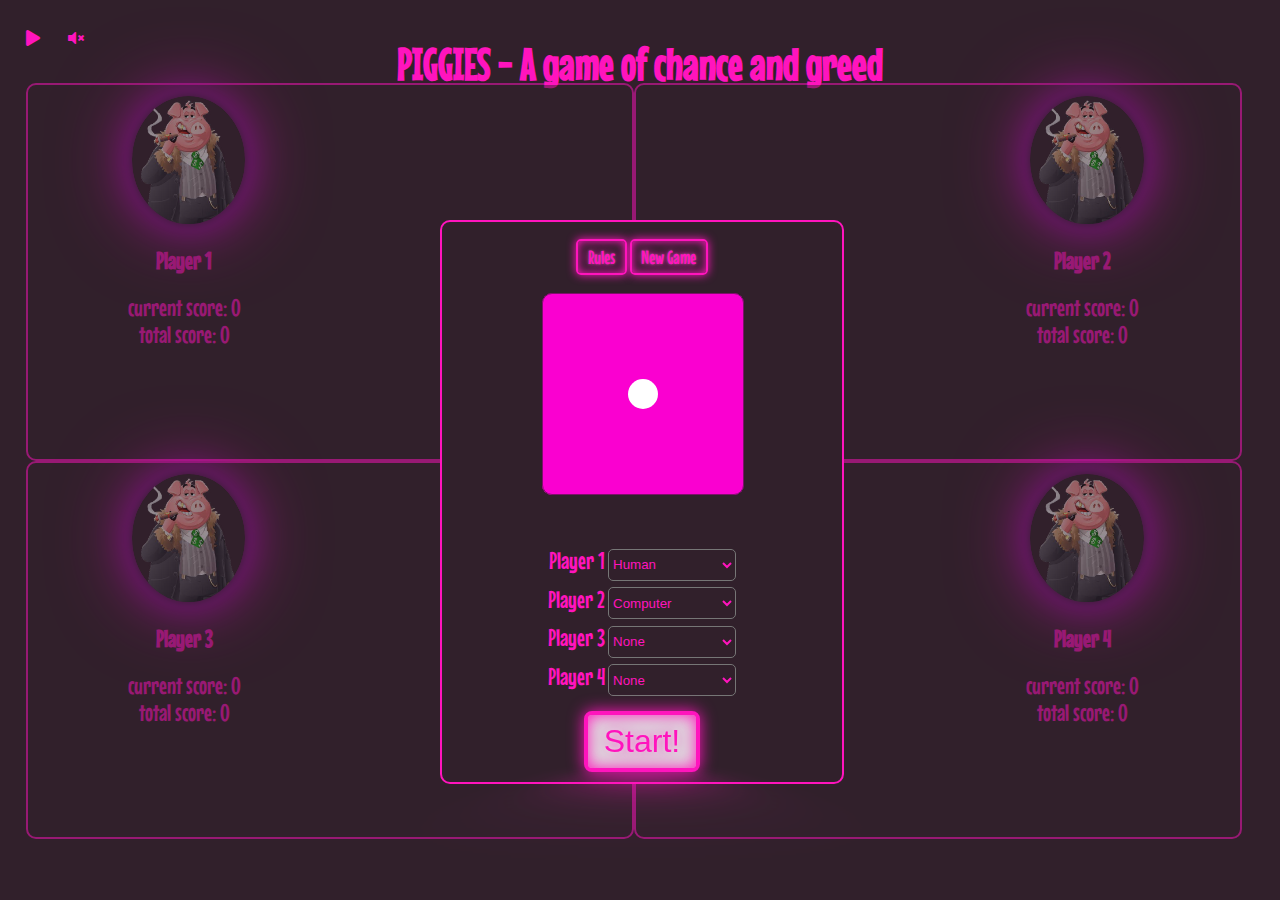
<file: index.html>
<!DOCTYPE html>
<html lang="en">

<head>
    <meta charset="UTF-8">
    <meta http-equiv="X-UA-Compatible" content="IE=edge">
    <meta name="viewport" content="width=device-width, initial-scale=1.0">
    <title>PIGGIES</title>

    <!--------------------------------------Google fonts------------------------------------------------------>
    <link rel="preconnect" href="https://fonts.googleapis.com">
    <link rel="preconnect" href="https://fonts.gstatic.com" crossorigin>
    <link href="https://fonts.googleapis.com/css2?family=Bangers&family=Mouse+Memoirs&display=swap" rel="stylesheet">

    <!--------------------------------------Font awsome link------------------------------------------------------>
    <link rel="stylesheet" href="https://cdnjs.cloudflare.com/ajax/libs/font-awesome/5.15.3/css/all.min.css">

    <!--------------------------------------Main CSS------------------------------------------------------>
    <link rel="stylesheet" href="./style.css">
</head>

<body>

    <div id="header">
        <h1>PIGGIES - A game of chance and greed</h1>
    </div>

    <!---------------------AUDIO--------------------->
    <i class="fas fa-play" id="play" onclick="play()"></i>
    <i class="fas fa-volume-mute" id="mute" onclick="mute()"></i>
    <div id="player">
        <audio id="themeAudio" autoplay loop>
            <source src="./assets/piggiesmaintheme.mp3" type="audio/mpeg">
        </audio>
        <audio src="./assets/victory.mp3" id="victory"></audio>
        <audio src="./assets/diceroll.mp3" id="diceroll"></audio>
        <audio src="./assets/pigsnort.mp3" id="pigsnort"></audio>
    </div>
    <div class="container">
        <!---------------player1--------------->
        <div class="player-container smart-border">
            <div id="player1" class="col playerStart">
                <div class="playerlogo">
                    <img class="img" src="./assets/playerLogo.png" alt="piggie">
                    <h2 class="playername">Player 1</h2>
                    <div class="currentscore">current score: <label id="player1Current">0</label></div>
                    <div class="totalscore">total score: <label id="player1Total">0</label></div>
                </div>
            </div>
        </div>
        <!---------------player2--------------->
        <div class="player-container smart-border">
            <div id="player2" class="col  playerEnd">
                <div class="playerlogo">
                    <img class="img" src="./assets/playerLogo.png" alt="piggie">
                    <h2 class="playername">Player 2</h2>
                    <div class="currentscore">current score: <label id="player1Current">0</label></div>
                    <div class="totalscore">total score: <label id="player1Total">0</label></div>
                </div>
            </div>
        </div>
        <!---------------player3--------------->
        <div class="player-container smart-border">
            <div id="player3" class="col playerStart">
                <div class="playerlogo">
                    <img class="img" src="./assets/playerLogo.png" alt="piggie">
                    <h2 class="playername">Player 3</h2>
                    <div class="currentscore">current score: <label id="player1Current">0</label></div>
                    <div class="totalscore">total score: <label id="player1Total">0</label></div>
                </div>
            </div>
        </div>
        <!---------------player4--------------->
        <div class="player-container smart-border">
            <div id="player4" class="col playerEnd">
                <div class="playerlogo">
                    <img class="img" src="./assets/playerLogo.png" alt="piggie">
                    <h2 class="playername">Player 4</h2>
                    <div class="currentscore">current score: <label id="player1Current">0</label></div>
                    <div class="totalscore">total score: <label id="player1Total">0</label></div>
                </div>
            </div>
        </div>
    </div>
    </div>

    <div class="menu smart-border sub-menu">
        <div id="links">
            <a href="./rules/rules.html" target="_blank">Rules</a>
            <a href="#" onclick="newGame();">New Game</a>
        </div>
        <div class="cube">
            <div id="gameCube">
                <div class="front cubeSides">
                    <span class="dot dot1"></span>
                </div>
                <div class="back cubeSides">
                    <span class="dot dot1"></span>
                    <span class="dot dot2"></span>
                    <span class="dot dot3"></span>
                    <span class="dot dot4"></span>
                    <span class="dot dot5"></span>
                    <span class="dot dot6"></span>
                </div>
                <div class="right cubeSides">
                    <span class="dot dot1"></span>
                    <span class="dot dot2"></span>
                    <span class="dot dot3"></span>
                </div>
                <div class="left cubeSides">
                    <span class="dot dot1"></span>
                    <span class="dot dot2"></span>
                    <span class="dot dot3"></span>
                    <span class="dot dot4"></span>
                </div>
                <div class="top cubeSides">
                    <span class="dot dot1"></span>
                    <span class="dot dot2"></span>
                    <span class="dot dot3"></span>
                    <span class="dot dot4"></span>
                    <span class="dot dot5"></span>
                </div>
                <div class="bottom cubeSides">
                    <span class="dot dot1"></span>
                    <span class="dot dot2"></span>
                </div>
            </div>
        </div>
        <div>
            <div id="playerchoise">
                <div class="input-group mb-3">
                    <label class="input-group-text" for="player1_choise">Player 1</label>
                    <select class="form-select" id="player1_choise">
                        <option selected value="1">Human</option>
                        <option value="2">Computer</option>
                    </select>
                </div>
                <div class="input-group mb-3">
                    <label class="input-group-text" for="player2_choise">Player 2</label>
                    <select class="form-select" id="player2_choise">
                        <option value="1">Human</option>
                        <option selected value="2">Computer</option>
                    </select>
                </div>
                <div class="input-group mb-3">
                    <label class="input-group-text" for="player3_choise">Player 3</label>
                    <select class="form-select" id="player3_choise">
                        <option value="1">Human</option>
                        <option value="2">Computer</option>
                        <option selected value="3">None</option>
                    </select>
                </div>
                <div class="input-group mb-3">
                    <label class="input-group-text" for="player4_choise">Player 4</label>
                    <select class="form-select" id="player4_choise">
                        <option value="1">Human</option>
                        <option value="2">Computer</option>
                        <option selected value="3">None</option>
                    </select>
                </div>
            </div>
        </div>
        <button id="startgame" class="neon-button" onclick="runGame(); play();">Start!</button>
        <button id="roll" class="neon-button" onclick="makeMove()" style="display: none;">Roll</button>
        <button id="passturn" disabled class="neon-button" onclick="passTurn();" style="display: none;">Pass</button>
    </div>


    <div id="gameEnd">
        <h3 class=".gameOver" data-text="U"><span id="offset">G</span>ame <span id="offset">O</span>ver</h3>
    </div>

    <script src="./main.js"></script>
</body>


</html>
</file>
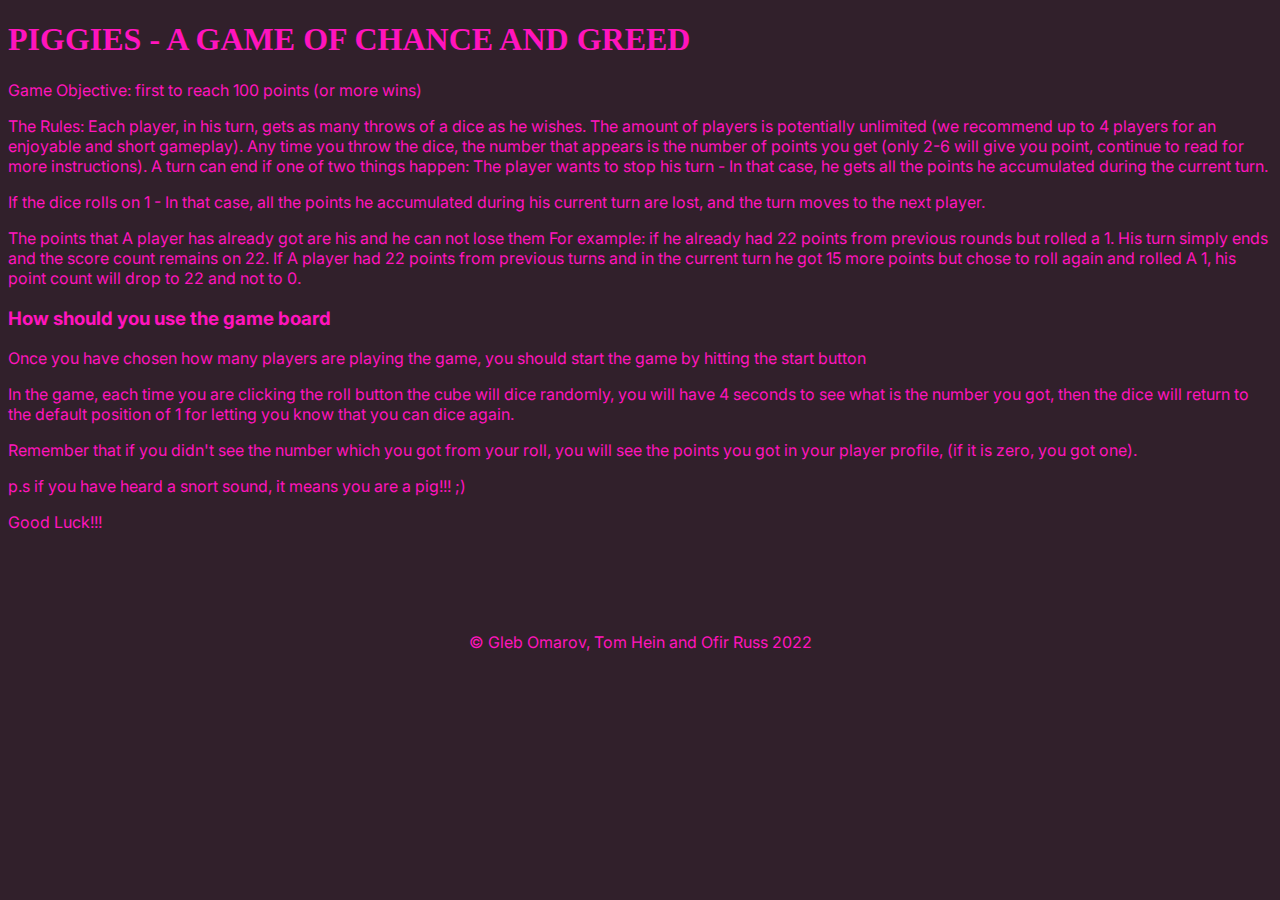
<file: rules/rules.html>
<!DOCTYPE html>
<html lang="en">

<head>
    <meta charset="UTF-8">
    <meta http-equiv="X-UA-Compatible" content="IE=edge">
    <meta name="viewport" content="width=device-width, initial-scale=1.0">
    <title>PIGGIES Rules</title>

    <!------------------------------Google fonts------------------------------------->
    <link rel="preconnect" href="https://fonts.googleapis.com">
    <link rel="preconnect" href="https://fonts.gstatic.com" crossorigin>
    <link href="https://fonts.googleapis.com/css2?family=Inter:wght@100;200;300;400;500;600;700;800;900&display=swap"
        rel="stylesheet">

    <!--------------------------------Main CSS--------------------------------------->
    <link rel="stylesheet" href="./style.css">
</head>

<body>
    <h1>PIGGIES - A GAME OF CHANCE AND GREED</h1>
    <p>Game Objective: first to reach 100 points (or more wins)</p>

    <p>The Rules: Each player, in his turn, gets as many throws of a dice as he wishes. The amount of players is
        potentially unlimited (we recommend up to 4 players for an enjoyable and short gameplay). Any time you throw the
        dice, the number that appears is the number of points you get (only 2-6 will give you point, continue to read
        for more instructions).
        A turn can end if one of two things happen: The player wants to stop his turn - In that case, he gets all the
        points he accumulated during the current turn.</p>

    <p>If the dice rolls on 1 - In that case, all the points he accumulated during his current turn are lost, and the
        turn moves to the next player.</p>

    <p>The points that A player has already got are his and he can not lose them For example: if he already had 22
        points from previous rounds but rolled a 1. His turn simply ends and the score count remains on 22. If A player
        had 22 points from previous turns and in the current turn he got 15 more points but chose to roll again and
        rolled A 1, his point count will drop to 22 and not to 0.</p>


    <h3>How should you use the game board</h3>

    <p>Once you have chosen how many players are playing the game, you should start the game by hitting the start button
    </p>

    <p>In the game, each time you are clicking the roll button the cube will dice randomly, you will have 4 seconds to
        see what is the number you got, then the dice will return to the default position of 1 for letting you know that
        you can dice again.</p>
    <p>Remember that if you didn't see the number which you got from your roll, you will see the points you got
        in your player profile, (if it is zero, you got one).</p>

    <p>p.s if you have heard a snort sound, it means you are a pig!!! ;)</p>

    <p>Good Luck!!!</p>



    <footer>
        <p>&#169; Gleb Omarov, Tom Hein and Ofir Russ 2022</p>
    </footer>
</body>

</html>
</file>
<file: style.css>
/******************** NOEN LIGHTS*****************/
:root {
    --clr-neon: hsl(317 100% 54%);
    --clr-bg: hsl(323 21% 16%);
    --clr-bg-active: hsl(323 60% 20%);
}
  
*::before,
*::after {
    box-sizing: border-box;
}

a{
    font-size: 1em;
    cursor: pointer;
    text-decoration: none;
    color: var(--clr-neon);
    border: var(--clr-neon) 0.125em solid;
    padding: 0.25em 0.5em;
    border-radius: 0.25em;
    text-shadow: 0 0 0.125em hsl(0 0% 100% / 0.3), 0 0 0.45em currentColor;
    box-shadow: inset 0 0 0.5em 0 var(--clr-neon), 0 0 0.5em 0 var(--clr-neon);
    position: relative; 
}
.neon-button
   {
    font-size: 2rem;
    background-color:  rgb(221, 221, 221);
    cursor: pointer;
    text-decoration: none;
    color: var(--clr-neon);
    border: var(--clr-neon) 0.125em solid;
    padding: 0.25em 0.5em;
    border-radius: 0.25em;
    text-shadow: 0 0 0.125em hsl(0 0% 100% / 0.3), 0 0 0.45em currentColor;
    box-shadow: inset 0 0 0.5em 0 var(--clr-neon), 0 0 0.5em 0 var(--clr-neon);
    position: relative;
}
  
.neon-button::before
   {
    pointer-events: none;
    content: "";
    position: absolute;
    background: var(--clr-neon);
    top: 80%;
    left: 0;
    width: 100%;
    height: 80%;
    transform: perspective(1em) rotateX(40deg) scale(1, 0.35);
    filter: blur(1em);
    opacity: 0.7;
}

.neon-button::after
   {
    content: "";
    position: absolute;
    top: 0;
    bottom: 0;
    left: 0;
    right: 0;
    box-shadow: 0 0 2em 0.5em var(--clr-neon);
    opacity: 0;
    background-color: var(--clr-neon);
    z-index: -1;
    transition: opacity 100ms linear;
}
  
.neon-button:hover,
.neon-button:focus
   {
    color: var(--clr-bg);
    text-shadow: none;
}
  
.neon-button:hover::before,
.neon-button:focus::before {
    opacity: 1;
}
  .neon-button:hover::after,
  .neon-button:focus::after {
    opacity: 1;
}
/************************** NEON END *******************************/
body {
    margin: 0;
    padding: 0;
    color: var(--clr-neon);
    background-color: var(--clr-bg);
    font-family: 'Mouse Memoirs', sans-serif;
}

h1 {
    font-family: 'Mouse Memoirs', sans-serif;
    font-size: 2.8rem;
}

.smart-border {
    border: var(--clr-neon) 0.125em solid;
    border-radius: 10px;
}

.player-container {
    opacity: 50%;
    background-color: var(--clr-bg);
}

.player-active {
    opacity: 100%;
    box-shadow: 0 0 10px var(--clr-bg), 0 0 40px #C600EE, 0 0 80px var(--clr-neon);
    border: var(--clr-neon) 0.125em solid;
    background-color: var(--clr-bg-active);
    
}

#header{
    padding-top: .5em;
    text-align: center;
    color: var(--clr-neon);
    position: relative;
}

.fas {
    position: relative;
    margin-left: 2vw;
    top:-10vh;
    cursor: pointer;
}

/********************************MENU*******************/
.menu {
    width: 400px;
    height: 560px;
    position: fixed;
    left: calc(50% - 200px);
    top: calc(50% - 230px);
    background-color: var(--clr-bg);
    display: flex;
    flex-direction: column;
    align-items: center;
    justify-content: space-around;
}

#links{
    margin-top: 1em;
    font-size: 1.2rem;
}

#startgame{
    margin-bottom: 5px;
    font-size: 2rem;

}

.input-group-text{
    font-size: 1.5rem;
}

/***********************PLAYERS************************/
.input-group-text{
    color: var(--clr-neon);
}

.form-select{
    background-color: var(--clr-bg);
    color: var(--clr-neon);
    width: 8rem;
    height: 2rem;
    margin-bottom: 5px;
    border-radius: 5px;
}

#playerchoise{
    display: flex;
    flex-direction: column;
    align-items:flex-end;
}

option{
    color: var(--clr-neon);
    background-color: var(--clr-bg);
}

.container {
    display: grid;
    grid-template-columns: 1fr 1fr;
    grid-template-rows: 42vh 42vh;
    width: 95vw;
    margin-left: 2vw;
    margin-top: -6vh;
}

.img{
    margin-top: .5em;
    margin-left: .5em;
    height:8em;
    box-shadow: 0 0 10px var(--clr-bg), 0 0 40px #C600EE, 0 0 80px var(--clr-neon);
    border-radius: 50%;
}

.playerEnd {
    display: flex;
    justify-content: end;
    margin-right: 6em;
    margin-top: .2em;
}

.playerlogo{
    text-align: center;
}

.playerStart{
    display: flex;
    justify-content: flex-start;
    margin-left: 6em;
    margin-top: .2em;
}

.playername, .currentscore, .totalscore {
    font-size: 1.5rem;
}
/*****************************CUBE**********************/
.cube {
    width: 200px;
    height: 200px;
    background: none;
    border: none;
    border-radius: 20px;
    margin: 30px;
}

#gameCube .front {
    transform: 
      translateZ(100px);
}
  
#gameCube .back {
    transform: 
      rotateX(-180deg)
      translateZ(100px);
}
  
#gameCube .right {
    transform:
      rotateY(90deg)
      translateZ(100px);
}
  
#gameCube .left {
    transform:
      rotateY(-90deg)
      translateZ(100px);
}
  
#gameCube .top {
    transform:
      rotateX(90deg)
      translateZ(100px);
}
  
#gameCube .bottom {
    transform:
      rotateX(-90deg)
      translateZ(100px);
}

  
#gameCube {
    left: calc(50% - 100px);
    margin-top: calc(50% - 125px);
    position: absolute;
    width: 100%;
    height: 100%;
    transform-style: preserve-3d;
    transition: transform 1.8s;
}
    
#gameCube, .cubeSides {
    background: rgb(250, 0, 208);
    display: block;
    position: absolute;
    width: 200px;
    height: 100px;
    top: -2px;
    border: 1px solid rgb(126, 15, 107);
    border-radius: 10px;
    font-size: 500%;
    text-align: center;
    padding: 50px 0;
    color: #fff;

}

#gameCube {
    border: none
}

.dot {
    position: absolute;
    width: 30px;
    height: 30px;
    background: #fff;
    border-radius: 15px;  
}




.front .dot1 { top: 85px; left: 85px; }

.bottom .dot1 { top: 45px; left: 45px; }
.bottom .dot2 { top: 125px; left: 125px; }

.right .dot1 { top: 45px; left: 45px; }
.right .dot2 { top: 85px; left: 85px; }
.right .dot3 { top: 125px; left: 125px; }

.left .dot1 { top: 45px; left: 45px; }
.left .dot2 { top: 45px; left: 125px; }
.left .dot3 { top: 125px; left: 45px; }
.left .dot4 { top: 125px; left: 125px; }

.top .dot1 { top: 45px; left: 45px; }
.top .dot2 { top: 45px; left: 125px; }
.top .dot3 { top: 85px; left: 85px; }
.top .dot4 { top: 125px; left: 45px; }
.top .dot5 { top: 125px; left: 125px; }

.back .dot1 { top: 45px; left: 45px; }
.back  .dot2 { top: 45px; left: 85px; }
.back  .dot3 { top: 45px; left: 125px; }
.back  .dot4 { top: 125px; left: 45px; }
.back  .dot5 { top: 125px; left: 85px; }
.back  .dot6 { top: 125px; left: 125px; }

/************************************GAME OVER SECTION*********************************************/
@import url('https://fonts.googleapis.com/css?family=Raleway');

#gameEnd {
    background-color:black;
    text-align:center;
    position:absolute;
    border:5px solid #1086e8;
    width:500px;
    top:150px;
    border-radius:20px;
    left: calc(50% - 100px);
    top: calc(50% - 80px);
    margin: -50px 0 0 -150px;
    animation: border-flicker 2s linear infinite;
    display: none;
}

h3 {
    color:#FF00E6;
    font-family: 'Raleway', sans-serif;
    font-size:64px;
    letter-spacing:10px;
    animation: text-flicker 3s linear infinite;
}
  
  #offset {
    animation: letter-flicker 2s linear infinite;
  }
  
  @keyframes text-flicker {
    0% {
      opacity:0.1;
      text-shadow: 0px 0px 29px rgba(242, 22, 22, 1);
    }
    
    2% {
      opacity:1;
      text-shadow: 0px 0px 29px rgba(242, 22, 22, 1);
    }
    8% {
      opacity:0.1;
      text-shadow: 0px 0px 29px rgba(242, 22, 22, 1);
    }
    9% {
      opacity:1;
      text-shadow: 0px 0px 29px rgba(242, 22, 22, 1);
    }
    12% {
      opacity:0.1;
      text-shadow: 0px 0px rgba(242, 22, 22, 1);
    }
    20% {
      opacity:1;
      text-shadow: 0px 0px 29px rgba(242, 22, 22, 1)
    }
    25% {
      opacity:0.3;
      text-shadow: 0px 0px 29px rgba(242, 22, 22, 1)
    }
    30% {
      opacity:1;
      text-shadow: 0px 0px 29px rgba(242, 22, 22, 1)
    }
    
    70% {
      opacity:0.7;
      text-shadow: 0px 0px 29px rgba(242, 22, 22, 1)
    }
    
    72% {
      opacity:0.2;
      text-shadow:0px 0px 29px rgba(242, 22, 22, 1)
    }
    
    77% {
      opacity:.9;
      text-shadow: 0px 0px 29px rgba(242, 22, 22, 1)
    }
    100% {
      opacity:.9;
      text-shadow: 0px 0px 29px rgba(242, 22, 22, 1)
    }
  }
  
  @keyframes border-flicker {
    0% {
      opacity:0.1;
      -webkit-box-shadow: 0px 0px 78px 4px rgba(16,134,232,0.73);
  -moz-box-shadow: 0px 0px 78px 4px rgba(16,134,232,0.73);
  box-shadow: 0px 0px 78px 4px rgba(16,134,232,0.73);
    }
    2% {
      opacity:1;
      -webkit-box-shadow: 0px 0px 78px 4px rgba(16,134,232,0.73);
  -moz-box-shadow: 0px 0px 78px 4px rgba(16,134,232,0.73);
  box-shadow: 0px 0px 78px 4px rgba(16,134,232,0.73);
    }
    4% {
      opacity:0.1;
      -webkit-box-shadow: 0px 0px 78px 4px rgba(16,134,232,0.73);
  -moz-box-shadow: 0px 0px 78px 4px rgba(16,134,232,0.73);
  box-shadow: 0px 0px 78px 4px rgba(16,134,232,0.73);
    }
    
    8% {
      opacity:1;
      -webkit-box-shadow: 0px 0px 78px 4px rgba(16,134,232,0.73);
  -moz-box-shadow: 0px 0px 78px 4px rgba(16,134,232,0.73);
  box-shadow: 0px 0px 78px 4px rgba(16,134,232,0.73);
    }
    70% {
      opacity:0.7;
      -webkit-box-shadow: 0px 0px 78px 4px rgba(16,134,232,0.73);
  -moz-box-shadow: 0px 0px 78px 4px rgba(16,134,232,0.73);
  box-shadow: 0px 0px 78px 4px rgba(16,134,232,0.73);
    }
    100% {
      opacity:1;
      -webkit-box-shadow: 0px 0px 78px 4px rgba(16,134,232,0.73);
  -moz-box-shadow: 0px 0px 78px 4px rgba(16,134,232,0.73);
  box-shadow: 0px 0px 78px 4px rgba(16,134,232,0.73);
    }
  }
  
  @keyframes letter-flicker {
    0% {
      opacity:0.1;
      text-shadow: 0px 0px 29px rgba(242, 22, 22, 1);
    }
    2% {
      opacity:0.1;
      text-shadow: 0px 0px 29px rgba(242, 22, 22, 1);
    }
    4% {
      opacity:1;
      text-shadow: 0px 0px 29px rgba(242, 22, 22, 1);
    }
    
    
    19% {
      opacity:1;
      text-shadow: 0px 0px 29px rgba(242, 22, 22, 1);
    }
    21% {
      opacity:0.1;
      text-shadow: 0px 0px 29px rgba(242, 22, 22, 1);
    }
    23% {
      opacity:1;
      text-shadow: 0px 0px 29px rgba(242, 22, 22, 1);
    }
    
    80% {
      opacity:1;
      text-shadow: 0px 0px 29px rgba(242, 22, 22, 1);
    }
    83% {
      opacity:0.4;
      text-shadow: 0px 0px 29px rgba(242, 22, 22, 1);
    }
    87% {
      opacity:1;
      text-shadow: 0px 0px 29px rgba(242, 22, 22, 1);
    }
  }
</file>
<file: rules/style.css>
body {
    font-family: 'Inter', sans-serif;
    background: hsl(323 21% 16%);
    color: hsl(317 100% 54%);;
}

h1 {
    font-family: "Balsamiq Sans", cursive;
}

footer {
    margin-top: 100px;
    text-align: center;
}
</file>
